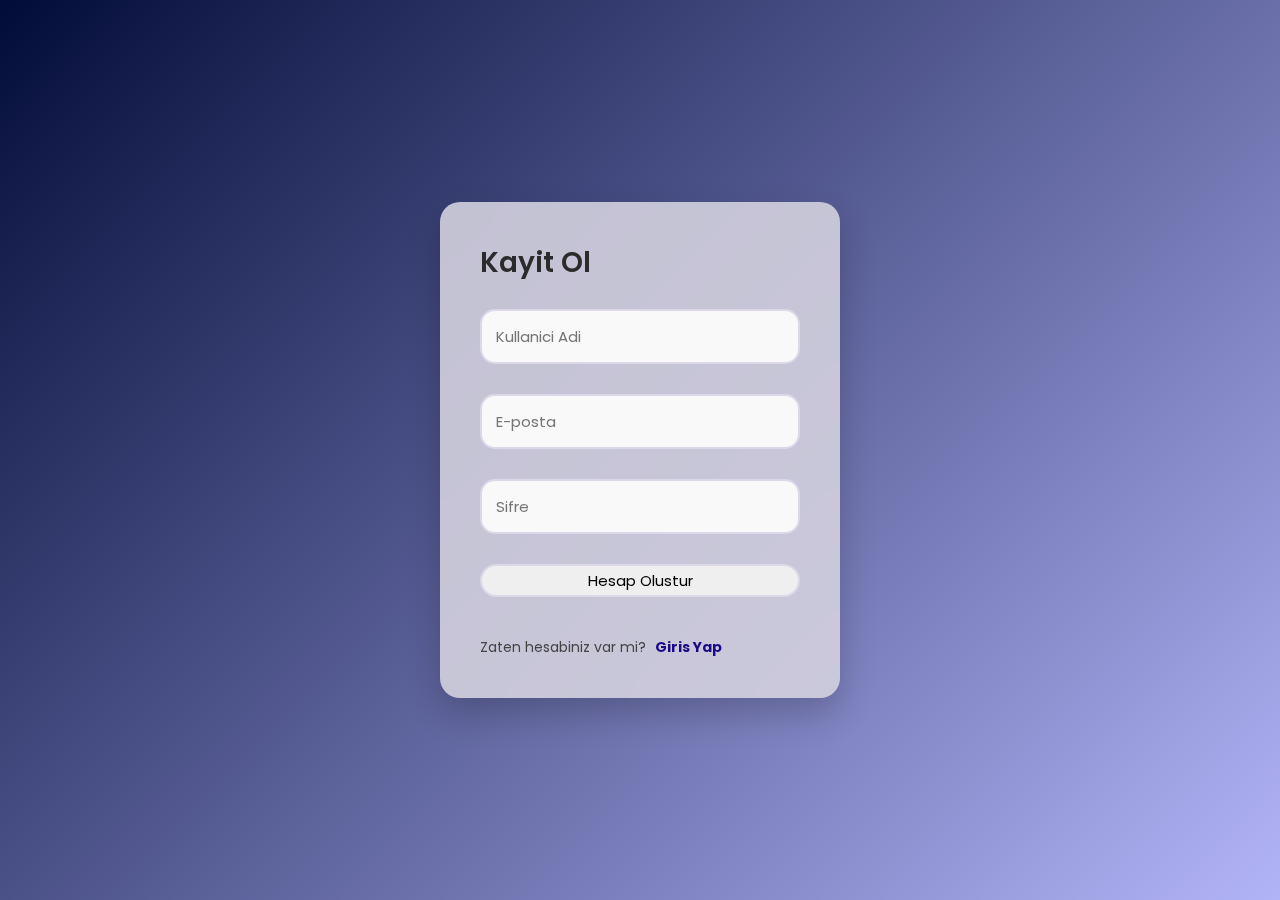
<file: index.html>
<!DOCTYPE html>
<html lang="en">

<head>
    <meta charset="UTF-8">
    <meta name="viewport" content="width=device-width, initial-scale=1.0">
    <title>Giris ve Kayit Sistemi</title>
    <link rel="stylesheet" href="style.css">
</head>

<body>
    <div class="container">
        <div id="register-form">
            <h2>Kayit Ol</h2>
            <input type="text" id="reg-username" placeholder="Kullanici Adi">
            <input type="email" id="reg-email" placeholder="E-posta">
            <input type="password" id="reg-password" placeholder="Sifre">
            <button onclick="kayitOl()">Hesap Olustur</button>
            <p>Zaten hesabiniz var mi? <a href="#" onclick="formDegistir()">Giris Yap</a></p>

        </div>

        <div id="login-form" style="display: none;">
            <h2>Giris Yap</h2>
            <input type="email" id="login-email" placeholder="E-posta">
            <input type="password" id="login-password" placeholder="Sifre">
            <button onclick="girisYap()">Giris Yap</button>
            <p>Hesabiniz yok mu? <a href="#" onclick="formDegistir()">Kayit Ol</a></p>

        </div>
    </div>
    <script src="script.js"></script>
</body>

</html>
</file>
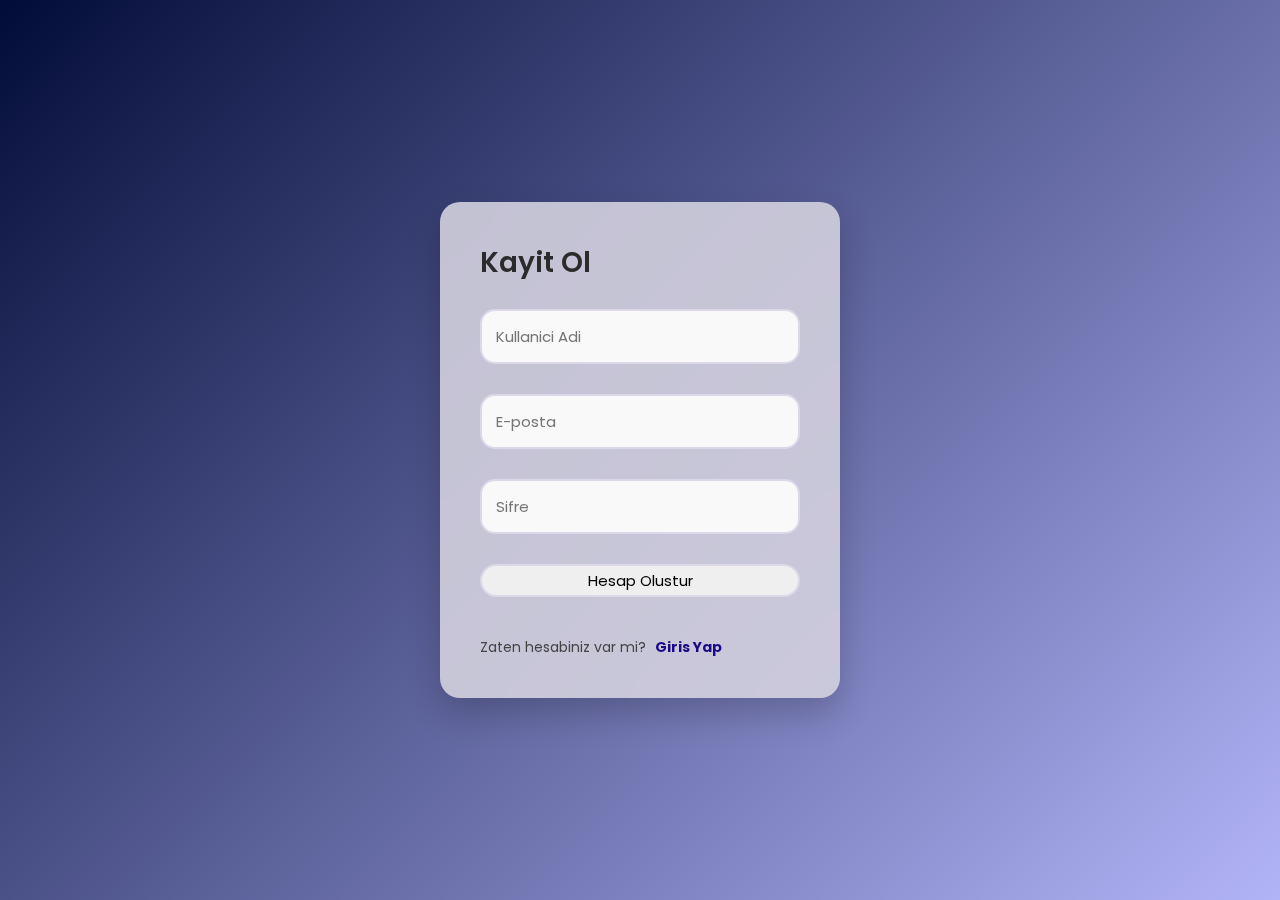
<file: panel.html>
<!DOCTYPE html>
<html lang="tr">

<head>
    <meta charset="UTF-8">
    <meta name="viewport" content="width=device-width, initial-scale=1.0">
    <title>FitTrack - Antrenman Paneli</title>
    <link rel="stylesheet" href="style.css">
</head>

<body class="panel-body">
    <div class="dashboard">
        <header>
            <h2 id="user-greeting">Merhaba!</h2>
            <p><span id="kullaniciAdi"></span></p>
            <button onclick="cikisYap()" class="logout-button">Cikis Yap</button>
        </header>

        <section class="workout-form">
            <h3>Yeni Antrenman Kaydet</h3>
            <input type="text" id="ex-name" placeholder="Egzersiz Adı (Örn: Squat)">
            <input type="number" id="ex-weight" placeholder="Ağırlık (kg)">
            <input type="number" id="ex-reps" placeholder="Tekrar Sayısı">
            <button onclick="antrenmanEkle()">Listeye Ekle</button>
        </section>

        <section class="workout-list">
            <h3>Bugünkü Antrenman Listesi</h3>
            <div id="list-container" style="border: 3px solid rgb(174, 162, 219); min-height: 50px;">
            </div>
        </section>
    </div>
    <script src="panel.js"></script>
</body>

</html>
</file>
<file: style.css>
/* Google Fonts'tan modern bir yazı tipi çekelim */
@import url('https://fonts.googleapis.com/css2?family=Poppins:wght@300;400;600&display=swap');

* {
    margin: 0;
    padding: 0;
    box-sizing: border-box;
    font-family: 'Poppins', sans-serif;
}

body {
    /* Canlı ve modern bir gradyan arka plan */
    background: linear-gradient(135deg, #020c38 0%, #b2b4f8 100%);
    display: flex;
    justify-content: center;
    align-items: center;
    height: 100vh;
}

.container {
    /* Glassmorphism Efekti */
    background: rgba(211, 208, 222, 0.9);
    backdrop-filter: blur(10px);
    padding: 40px;
    border-radius: 20px;
    box-shadow: 0 15px 35px rgba(0, 0, 0, 0.2);
    width: 400px;
    transition: transform 0.3s ease;
}

/* Kutuya hafif bir hareket katalım */
.container:hover {
    transform: translateY(-5px);
}

h2 {
    color: #2c2b2b;
    margin-bottom: 25px;
    font-weight: 600;
    font-size: 28px;
}

/* Giriş Alanları */
input {
    width: 100%;
    padding: 14px;
    margin-bottom: 30px;
    border: 2px solid #ddd8e9;
    border-radius: 15px;
    font-size: 15px;
    transition: all 0.3s ease;
    background: #f9f9f9;
}

input:focus {
    border-color: #1b0a86;
    background: #fff;
    outline: none;
}

button {
    width: 100%;
    padding: 3px 15px;
    font-size: 15px;
    border: 2px solid #ddd8e9;
    border-radius: 50px;
    cursor: pointer;
    transition: all 0.3s ease;
}

button:hover {
    transform: scale(1.03);
    /* Üzerine gelince hafif büyüme efekti */
    box-shadow: 0 5px 15px rgba(27, 10, 134, 0.3);
}

p {
    margin-top: 40px;
    /* Yazıyı butondan 40px aşağı indirir */
    font-size: 14px;
    color: #444;
}

p a {
    color: #1b0a86;
    /* Link rengini butonla uyumlu yapalım */
    font-weight: bold;
    text-decoration: none;
    margin-left: 5px;
}

p a:hover {
    text-decoration: underline;
}

/* Panel Sayfası İçin Özel Arka Plan */
.panel-body {
    background: linear-gradient(135deg, #020c38 0%, #4e54c8 100%);
    min-height: 100vh;
    display: flex;
    flex-direction: column;
    align-items: center;
    padding: 20px;
}

/* Dashboard Ana Kutusu */
.dashboard {
    background: rgba(231, 230, 236, 0.9);
    backdrop-filter: blur(15px);
    width: 100%;
    max-width: 500px;
    padding: 30px;
    border-radius: 25px;
    box-shadow: 0 20px 40px rgba(0, 0, 0, 0.3);
    margin-top: 20px;
}

/* Header ve Kullanıcı Karşılama */
header {
    display: flex;
    justify-content: space-between;
    align-items: center;
    margin-bottom: 30px;
    border-bottom: 2px solid #f0f0f0;
    padding-bottom: 15px;
}

header h2 {
    font-size: 22px;
    color: #1b0a86;
    margin-bottom: 0;
    /* Üstteki h2 stilini ezelim */
}

/* Çıkış Butonu (Daha küçük ve zarif) */
.logout-btn {
    width: auto;
    padding: 8px 15px;
    font-size: 13px;
    background: #24046a;
    margin-top: 0;
}

/* Antrenman Form Alanı */
.workout-form h3,
.workout-list h3 {
    font-size: 18px;
    color: #444;
    margin-bottom: 15px;
    font-weight: 600;
}

.workout-form input {
    margin-bottom: 15px;
    /* Inputlar arası mesafeyi biraz daraltalım */
}

/* Antrenman Kartları (Liste Elemanları) */
.workout-card {
    background: #ffffff;
    padding: 18px;
    margin: 15px 0;
    border-radius: 15px;
    border-left: 6px solid #1b0a86;
    display: flex;
    justify-content: space-between;
    align-items: center;
    box-shadow: 0 5px 15px rgba(0, 0, 0, 0.05);
    transition: transform 0.2s;
}

.workout-card:hover {
    transform: scale(1.02);
}

.workout-card strong {
    font-size: 17px;
    color: #1b0a86;
    display: block;
}

.workout-card span {
    color: #666;
    font-size: 14px;
}
</file>
